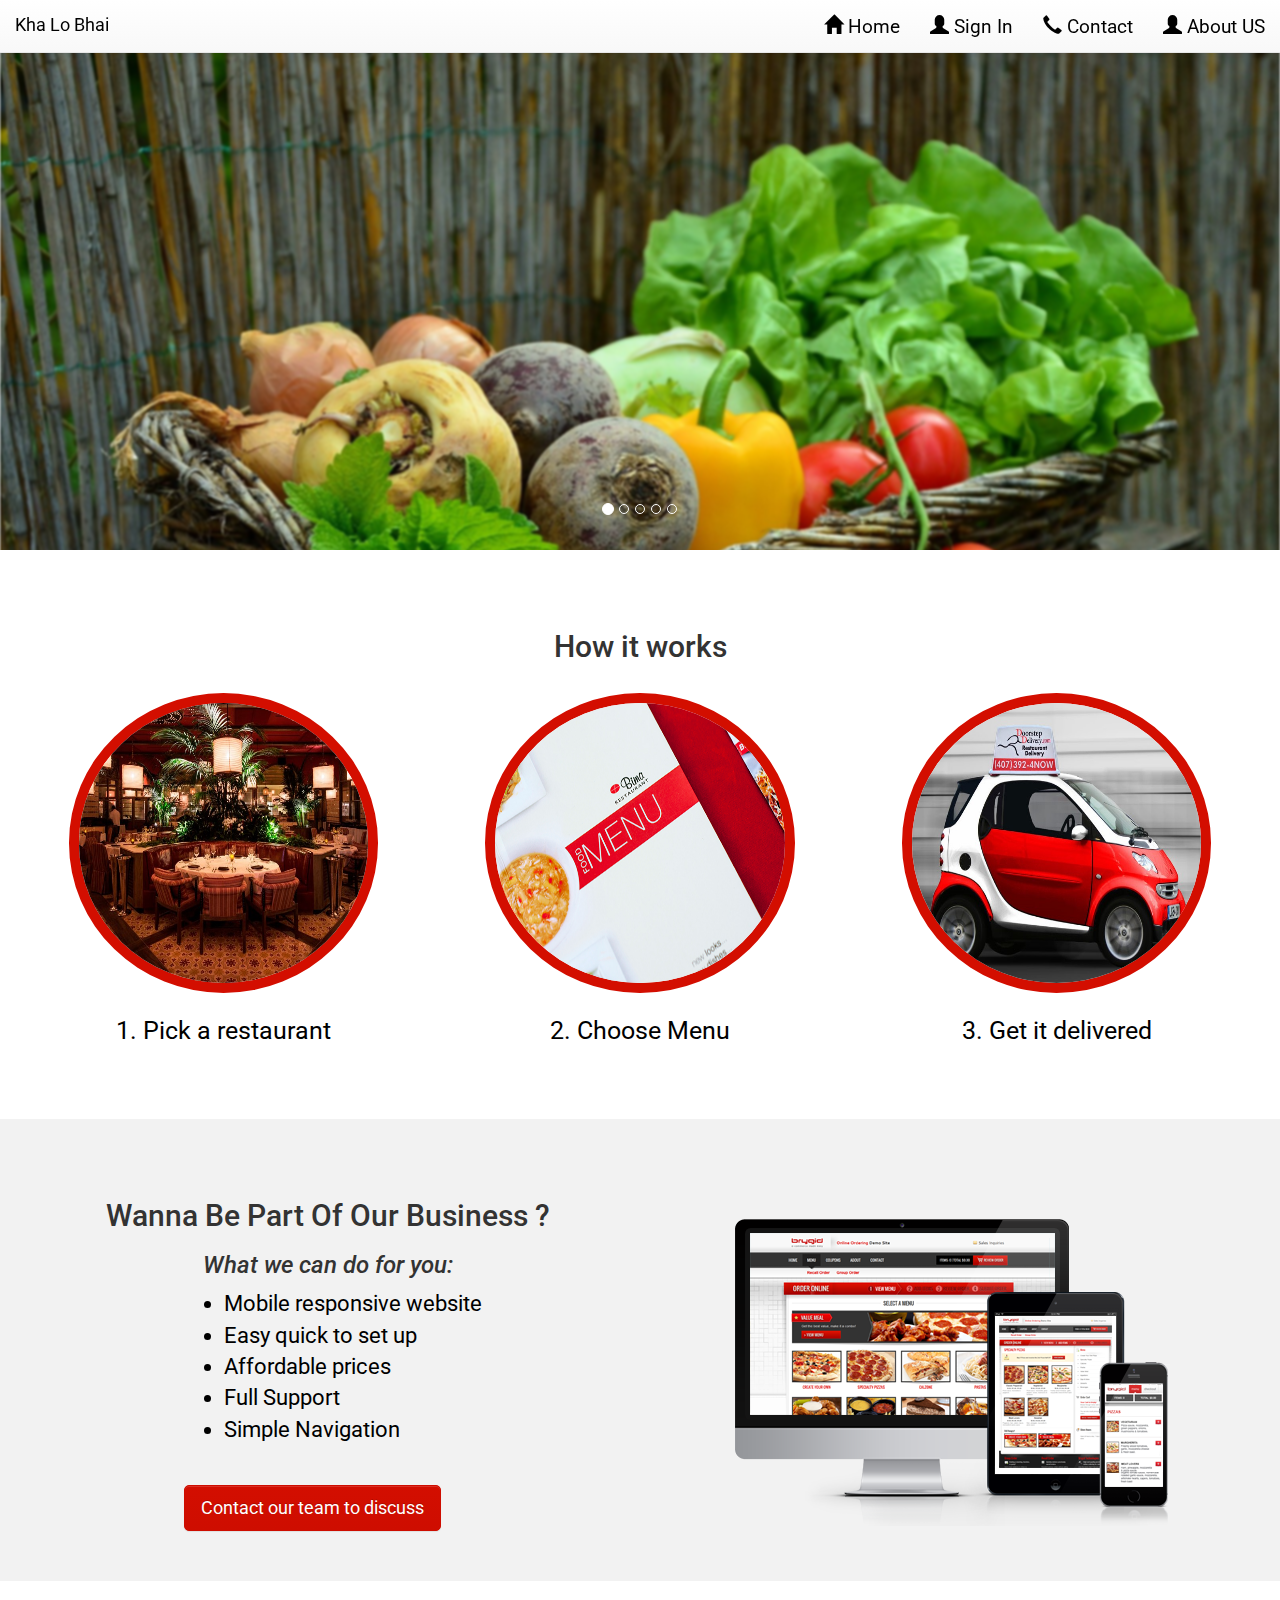
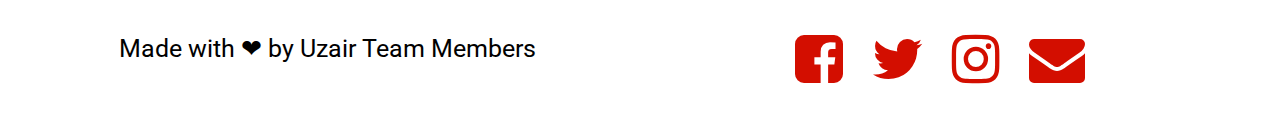
<file: index.html>
<!DOCTYPE html>
<!-- This represents the homepage -->
<html lang="en">

<head>
    <meta charset="utf-8">
    <meta http-equiv="X-UA-Compatible" content="IE=edge">
    <meta name="viewport" content="width=device-width, initial-scale=1">

    <title>Kha Lo Bhai</title>

    <!-- Reference to other files -->
    <link rel="stylesheet" href="css/homepage.css" />
    <link rel="stylesheet" href="css/global.css" />
    <link href="libs/font-awesome-4.6.3/css/font-awesome.min.css" rel="stylesheet" />

    <!-- FavIcon -->
    <link rel="shortcut icon" href="images/tomato.ico" type="image/x-icon">

    <!-- Required Libaries -->
    <link href="libs/bootstrap-3.3.7-dist/css/bootstrap.min.css" rel="stylesheet">
    <link href="libs/bootstrap-3.3.7-dist/css/bootstrap-theme.min.css" rel="stylesheet">

    <!-- Font API'S -->
    <link href="https://fonts.googleapis.com/css?family=Oleo+Script|Roboto" rel="stylesheet">


</head>

<!-- Navigation bar -->
<nav class="navbar navbar-default navbar-fixed-top">
    <div class="container-fluid">

        <a href="#" class="navbar-brand navbar-left navName" style="color: black">Kha Lo Bhai</a>

        <div class="navbar-header">
            <button type="button" class="navbar-toggle collapsed" style="color: black" data-toggle="collapse" data-target="#navbar" aria-expanded="false" aria-controls="navbar">
            <span class="sr-only">Toggle navigation</span>
            <span class="icon-bar"></span>
            <span class="icon-bar"></span>
            <span class="icon-bar"></span>

          </button>
        </div>

        <!-- Collect the nav links, forms, and other content for toggling -->
        <div id="navbar" class="navbar-collapse collapse">
            <ul class="nav navbar-nav navbar-right navName2">
                <li><a href="#"><span class="glyphicon glyphicon-home" aria-hidden="true"></span> Home</a></li>

                <li><a href="pages/sign-in.html"><span class="glyphicon glyphicon-user" aria-hidden="true"></span> Sign In</a></li>

                <li><a href="pages/contact.html"><span class="glyphicon glyphicon-earphone" aria-hidden="true"></span> Contact</a></li>
                <li><a href="pages/aboutus.html"><span class="glyphicon glyphicon-user" aria-hidden="true"></span> About US</a></li>
            </ul>

        </div>

    </div>
</nav>

<body>
    <div class="home-slider">
        <div id="myCarousel" class="carousel slide" data-interval="5000" data-ride="carousel">
            <!-- Carousel indicators -->
            <ol class="carousel-indicators">
                <li data-target="#myCarousel" data-slide-to="0" class="active"></li>
                <li data-target="#myCarousel" data-slide-to="1"></li>
                <li data-target="#myCarousel" data-slide-to="2"></li>
                <li data-target="#myCarousel" data-slide-to="3"></li>
                <li data-target="#myCarousel" data-slide-to="4"></li>
            </ol>

            <!-- Wrapper for carousel items -->
            <div class="carousel-inner ">
                <div class="main-content">

                    <strong><h1 id="delay1">Kha Lo Bhai</h1></strong>
                    <h2 id="delay2">Order From Local Restaurants You Love</h2>
                    <br>
                    <div id="delay3">
                        <a href="pages/select.html" class="btn btn-primary btn-lg">Select Resturant</a>
                        <a href="pages/account-type.html" class="btn btn-primary btn-lg">Sign Up</a>
                    </div>

                </div>

                <div class="item active img-responsive">
                    <img src="images/food2.jpg" alt="First Slide">
                </div>
                <div class="item img-responsive">
                    <img src="images/foodmain.jpg" alt="Second Slide">
                </div>
                <div class="item img-responsive">
                    <img src="images/image3.jpg" alt="Third Slide">
                </div>
                <div class="item img-responsive">
                    <img src="images/image4.jpg" alt="Fourth Slide">
                </div>
                <div class="item img-responsive">
                    <img src="images/image5.jpg" alt="Fifth Slide">
                </div>
            </div>
        </div>
    </div>

    <div class="tutorial container-fluid img-responsive">
        <h2>How it works</h2>
        <br>
        <div class="col-md-4">
            <img src="images/tutorial1.jpg" alt="Restaurant">
            <br><br>
            <p>1. Pick a restaurant</p>
        </div>
        <div class="col-md-4">
            <img src="images/tutorial2.jpg" alt="Menu">
            <br><br>
            <p>2. Choose Menu</p>
        </div>
        <div class="col-md-4">
            <img src="images/tutorial3.jpg" alt="Delivery Car">
            <br><br>
            <p>3. Get it delivered</p>
        </div>
    </div>

    <div class="business container-fluid">
        <div class="col-md-6">
            <h2>Wanna Be Part Of Our Business ?</h2>
            <h3>What we can do for you:</h3>
            <ul>
                <li>Mobile responsive website</li>
                <li>Easy quick to set up</li>
                <li>Affordable prices</li>
                <li>Full Support</li>
                <li>Simple Navigation</li>
            </ul>
            <br><br>
            <center>
                <a href="mailto:uzairanas928@gmail.com" class="btn btn-primary btn-lg">Contact our team to discuss</a>
        </div>
        <div class="col-md-6 img-responsive">
            <center><br><br><img src="images/business1.png" alt="Mac and iPhone"> </center>
        </div>
    </div>

    <div class="credits container-fluid">
        <div class="col-md-6">
            <center>
                <p>Made with ❤ by Uzair Team Members</p>
            </center>
        </div>
        <div class="col-md-6">
            <center>
                <a href="https://www.facebook.com/imuzairanas" target="blank"><i class="contact-icon fa fa-facebook-square fa-4x"></i>

            <a href="https://twitter.com/uzairanas3" target="blank"><i class="contact-icon fa fa-twitter fa-4x"></i>

            <a href="https://www.instagram.com/imuzairanas/" target="blank"><i class="contact-icon fa fa-instagram fa-4x"></i>

            <a href="mailto:uzairanas928@gmail.com" target="blank"><i class="contact-icon fa fa-envelope fa-4x"></i>
            </center>

        </div>
    </div>

    <!-- Javascript Libs -->
    <script type="text/javascript" src="js/homepage.js"></script>
    <script src="js/jquery-3.1.1.min.js"></script>
    <script src="libs/bootstrap-3.3.7-dist/js/bootstrap.min.js"></script>

    </body>
</html>
</file>
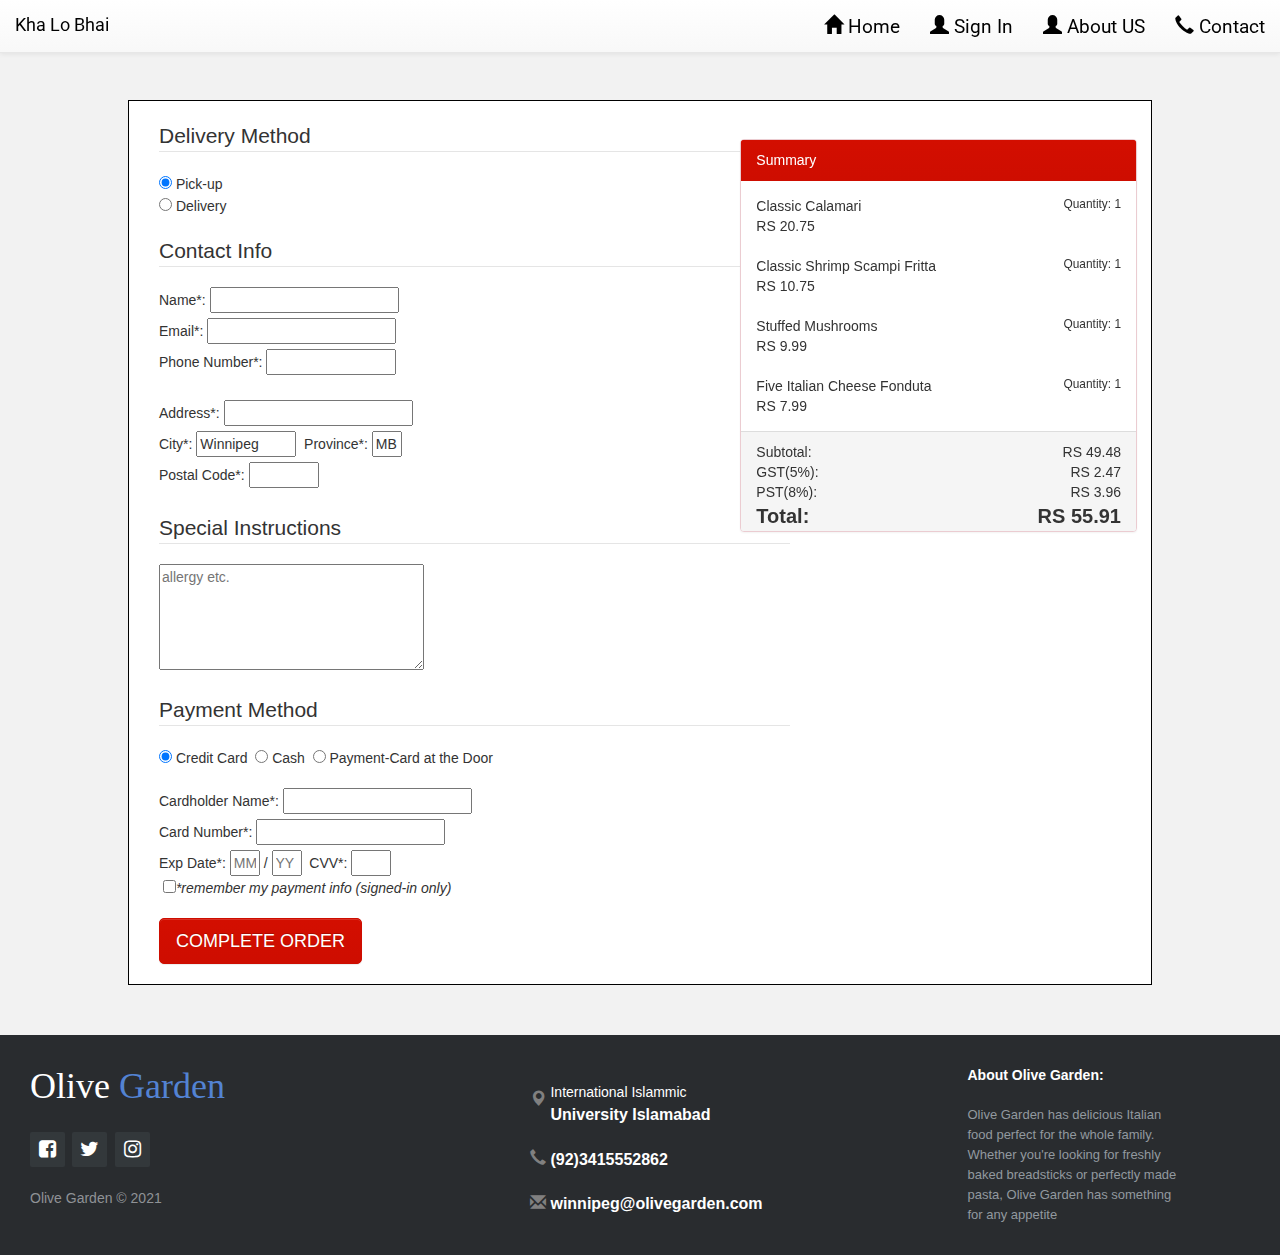
<file: pages/checkout.html>
<!-- Refer to polished idea #3 in google drive -->
<!DOCTYPE html>
<html lang="en">

<head>
  	<meta charset="utf-8">
  	<meta http-equiv="X-UA-Compatible" content="IE=edge">
  	<meta name="viewport" content="width=device-width, initial-scale=1">

	<title>Checkout</title>

	<link rel="stylesheet" href="../css/checkout.css">
  	<link rel="stylesheet" href="../css/global.css">

  	<!-- FavIcon -->
  	<link rel="shortcut icon" href="../images/tomato.ico" type="image/x-icon">

 	<!-- Required Libaries -->
  	<link href="../libs/bootstrap-3.3.7-dist/css/bootstrap.min.css" rel="stylesheet">
  	<link href="../libs/bootstrap-3.3.7-dist/css/bootstrap-theme.min.css" rel="stylesheet">
  	<link href="../libs/font-awesome-4.6.3/css/font-awesome.min.css" rel="stylesheet">

  	<!-- Font API'S -->
  	<link href="https://fonts.googleapis.com/css?family=Oleo+Script|Roboto" rel="stylesheet">
</head>

<!-- Navigation bar -->
<nav class="navbar navbar-default navbar-fixed-top">
  <div class="container-fluid">

    <a href ="../index.html" class = "navbar-brand navbar-left navName" style="color: black">Kha Lo Bhai</a>

    <div class="navbar-header">
      <button type="button" class="navbar-toggle collapsed" style="color: black" data-toggle="collapse" data-target="#navbar" aria-expanded="false" aria-controls="navbar">
        <span class="sr-only">Toggle navigation</span>
        <span class="icon-bar"></span>
        <span class="icon-bar"></span>
        <span class="icon-bar"></span>

      </button>
    </div>

    <!-- Collect the nav links, forms, and other content for toggling -->
    <div id= "navbar" class="navbar-collapse collapse">
      <ul class="nav navbar-nav navbar-right navName2">
        <li><a href="../index.html"><span class="glyphicon glyphicon-home" aria-hidden="true"></span> Home</a></li>

        <li><a href="sign-in.html"><span class="glyphicon glyphicon-user" aria-hidden="true"></span> Sign In</a></li>
        <li><a href="aboutus.html"><span class="glyphicon glyphicon-user" aria-hidden="true"></span> About US</a></li>
        <li><a href="contact.html"><span class="glyphicon glyphicon-earphone" aria-hidden="true"></span> Contact</a></li>
      </ul>
    </div>

  </div>
</nav>

<body style="background-color: #F2F2F2">

	<div class="signup-card container-fluid" style="background-color: white">
    <div class="col-md-8">
      <form name="deliveryMethod">
      <br>
        <fieldset>
          <legend>Delivery Method</legend>

          <input type="radio" name="method" value="pickup" checked> Pick-up</br>
          <input type="radio" name="method" value="delivery"> Delivery</br></br>
        </fieldset>
      </form>

      <form name="contactInfo">
        <fieldset>
          <legend>Contact Info</legend>

          Name*: <input style="margin-bottom: 5px;" type="text" name="name"> </br>
          Email*: <input style="margin-bottom: 5px;" type="email" name="email"> </br>
          Phone Number*: <input style="margin-bottom: 5px; width: 130px" type="text" name="phoneNum"> </br></br>
          Address*: <input style="margin-bottom: 5px;" type="text" name="address"> </br>
          City*: <input style="margin-bottom: 5px; width: 100px" type="text" name="city" value="Winnipeg">&nbsp;
          Province*: <input style="margin-bottom: 5px; width: 30px" type="text" name="prov" value="MB"> </br>
          Postal Code*: <input style="margin-bottom: 5px; width: 70px" type="text" name="pCode"> </br></br>
        </fieldset>
      </form>

      <form>
        <fieldset>
          <legend>Special Instructions</legend>
          <textarea name="addInfo" rows="5" cols="30" placeholder="allergy etc."></textarea>
        </fieldset>
      </form>

      <form>
        <br>
        <fieldset>
          <legend>Payment Method</legend>
          <input type="radio" name="payment" checked> Credit Card&nbsp;
          <input type="radio" name="payment"> Cash&nbsp;
          <input type="radio" name="payment"> Payment-Card at the Door</br></br>
          Cardholder Name*: <input style="margin-bottom: 5px; type="text" name="name"> </br>
          Card Number*: <input style="margin-bottom: 5px; type="text" name="cardNum"> </br>
          Exp Date*: <input type="text" placeholder="MM" style="width: 30px;"> / <input type="text" placeholder="YY" style="width: 30px;">&nbsp;
          CVV*: <input type="text" name="cvv" style="width: 40px;"> </br>
          &nbsp;<input type="checkbox" name="remCard"><i>*remember my payment info (signed-in only)</i>
        </fieldset>
      </form>

      <a href="thank-you.html" class="btn btn-primary btn-lg btn-1"><span title="Submit">COMPLETE ORDER</span></a>
      <br>
      <br>

    </div>

    <div class="right-checkout col-md-4">
      <br>
      <br>
      <div class="panel panel-danger">
        <div class="panel-heading">Summary</div>

        <div class="panel-body">
          <div id="check1">

            <div class="info">
              Classic Calamari
              <small class="quantity">
                Quantity:
                <span id="quantity1-2">
                  1
                </span>
              </small>
            </div>
            <div class="price">
              RS 20.75
            </div>

          </div>

          <div id="check2">
            <br>
            <div class="info">
              Classic Shrimp Scampi Fritta
              <small class="quantity">
                Quantity:
                <span id="quantity2-2">
                  1
                </span>
              </small>
            </div>
            <div class="price">
              RS 10.75
            </div>

          </div>

          <div id="check3">
            <br>
            <div class="info">
              Stuffed Mushrooms
              <small class="quantity">
                Quantity:
                <span id="quantity3-2">
                  1
                </span>
              </small>
            </div>
            <div class="price">
              RS 9.99
            </div>

          </div>


          <div id="check4">
            <br>
            <div class="info">
              Five Italian Cheese Fonduta
              <small class="quantity">
                Quantity:
                <span id="quantity4-2">
                  1
                </span>
              </small>
            </div>
            <div class="price">
              RS 7.99
            </div>

          </div>

        </div>
        <div class="panel-footer">
          <span>Subtotal:</span>
          <div class="pull-right">RS
            <span id="total">49.48</script></span>
          </div><br>
          <span>GST(5%):</span>
          <div class="pull-right">RS
            <span id="total">2.47</script></span>
          </div><br>
          <span>PST(8%):</span>
          <div class="pull-right">RS
            <span id="total">3.96</script></span>
          </div><br>

          <div style="font-weight: bold; font-size: 20px">
            <span>Total:</span>
            <div class="pull-right">RS
              <span id="total">55.91</script></span>
            </div>
          </div>

        </div>
      </div>

    </div>
    </div>
	</div>

</div>

<!-- Footer Content -->
<footer class="footer-distributed container-fluid">
  <div class="footer-left col-md-4">
    <h3>Olive
      <span>Garden</span>
     </h3>
     <div class="footer-icons">
       <a href="#" target="blank"><i class="fa fa-facebook-square"></i></a>
       <a href="#" target="blank"><i class="fa fa-twitter"></i></a>
       <a href="#" target="blank"><i class="fa fa-instagram"></i></a>
     </div>
     <br>
    <p class="footer-company-name">Olive Garden © 2021</p>
  </div>
    <div class="footer-center col-md-4">
    <div>
      <span class="glyphicon glyphicon-map-marker footer-icons"></span>
      <p>
        <span>International Islammic</span>
         University Islamabad
      </p>
    </div>
    <div>
      <span class="glyphicon glyphicon-earphone footer-icons"></span>
      <p> (92)3415552862 </p>
    </div>
    <div>
      <span class="glyphicon glyphicon-envelope footer-icons"></span>
      <p> winnipeg@olivegarden.com </p>
    </div>
  </div>
  <div class="footer-right col-md-4">
    <p class="footer-company-about">
      <span>About Olive Garden:</span>
      Olive Garden has delicious Italian food perfect for the whole family. Whether you're looking for freshly baked breadsticks or perfectly made pasta, Olive Garden has something for any appetite
    </p>
  </div>
</footer>

<!-- Javascript Libs -->
<script src="../js/jquery-3.1.1.min.js"></script>
<script src="../libs/bootstrap-3.3.7-dist/js/bootstrap.min.js"></script>
<script type="text/javascript" src="../js/menu.js"></script>
</body>
</html>
</file>
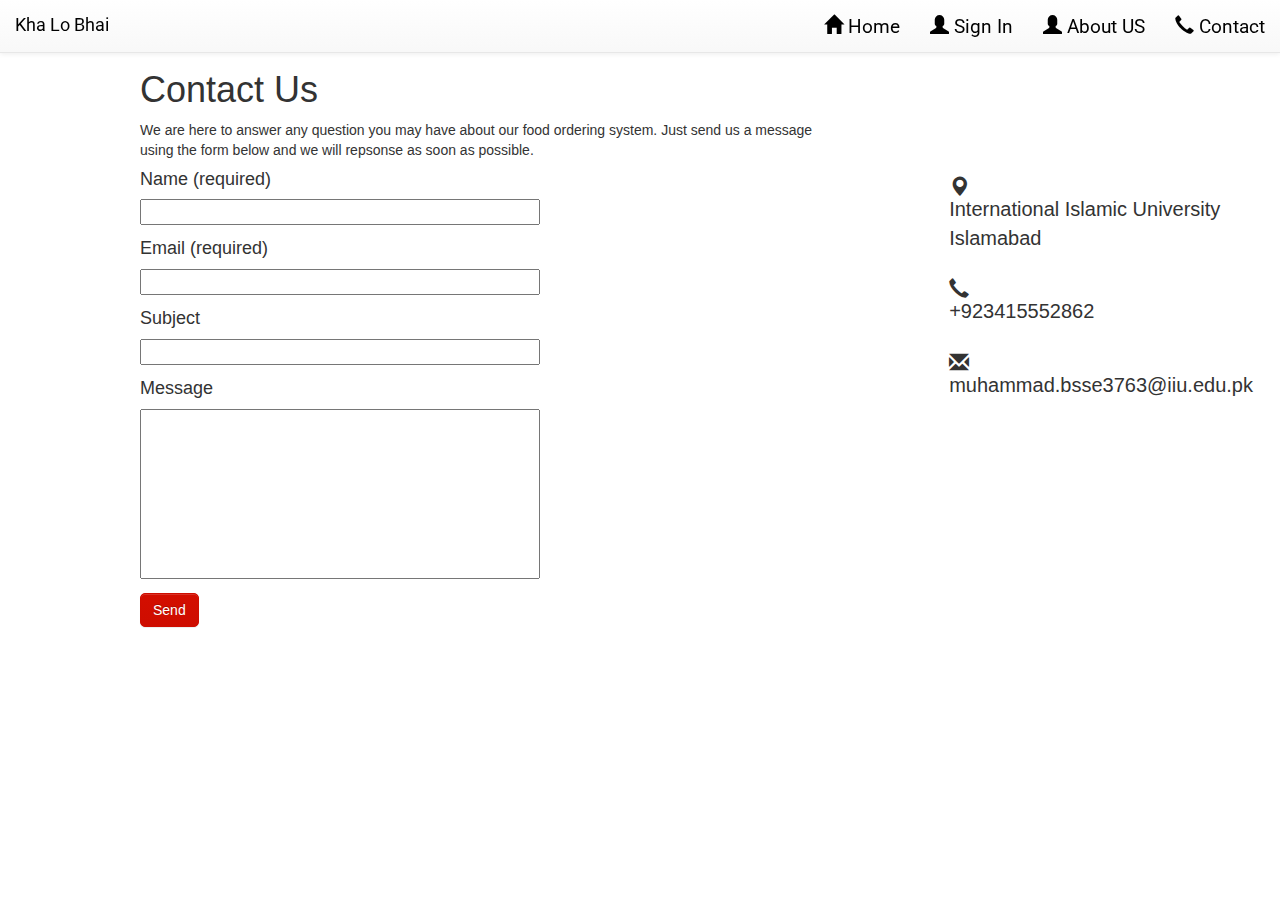
<file: pages/contact.html>
<!--
This is the page where the user can contact the online ordering
network on how they want to get involved with the company

The "Contact" button on navigation bar all needs to be linked to this page
-->

<html lang="en">
  <head>
    <meta charset="utf-8">
    <meta http-equiv="X-UA-Compatible" content="IE=edge">
    <meta name="viewport" content="width=device-width, initial-scale=1">

    <title>Contact</title>

    <!-- Reference to other files -->
    <link rel="stylesheet" href="../css/global.css">
    <link rel="stylesheet" href="../css/contact.css">

    <!-- FavIcon -->
    <link rel="shortcut icon" href="../images/tomato.ico" type="image/x-icon">

    <!-- Required Libaries -->
    <link href="../libs/bootstrap-3.3.7-dist/css/bootstrap.min.css" rel="stylesheet">
    <link href="../libs/bootstrap-3.3.7-dist/css/bootstrap-theme.min.css" rel="stylesheet">

    <!-- Font API'S -->
    <link href="https://fonts.googleapis.com/css?family=Oleo+Script|Roboto" rel="stylesheet">

  </head>

  <!-- Navigation bar -->
    <nav class="navbar navbar-default navbar-fixed-top">
      <div class="container-fluid">

        <a href ="../index.html" class = "navbar-brand navbar-left navName" style="color: black">Kha Lo Bhai</a>

        <div class="navbar-header">
          <button type="button" class="navbar-toggle collapsed" style="color: black" data-toggle="collapse" data-target="#navbar" aria-expanded="false" aria-controls="navbar">
            <span class="sr-only">Toggle navigation</span>
            <span class="icon-bar"></span>
            <span class="icon-bar"></span>
            <span class="icon-bar"></span>

          </button>
        </div>

        <!-- Collect the nav links, forms, and other content for toggling -->
        <div id= "navbar" class="navbar-collapse collapse">
          <ul class="nav navbar-nav navbar-right navName2">
            <li><a href="../index.html"><span class="glyphicon glyphicon-home" aria-hidden="true"></span> Home</a></li>

            <li><a href="sign-in.html"><span class="glyphicon glyphicon-user" aria-hidden="true"></span> Sign In</a></li>
            <li><a href="aboutus.html"><span class="glyphicon glyphicon-user" aria-hidden="true"></span> About US</a></li>

            <li><a href="contact.html"><span class="glyphicon glyphicon-earphone" aria-hidden="true"></span> Contact</a></li>
          </ul>

        </div>

      </div>
    </nav>

<body>

  <div class="container-fluid">
    <div class="left-form col-md-7">
      <h1>Contact Us</h1>
      <p>We are here to answer any question you may have about our food ordering system. Just send us a message using the form below and we will repsonse as soon as possible.</p>
      <div>
        <h4>Name (required)</h4>
        <form> <input type="text" class="long-form"> </form>
      </div>

      <div>
        <h4>Email (required)</h4>
        <form> <input type="text" class="long-form"> </form>
      </div>

      <div>
        <h4>Subject</h4>
        <form> <input type="text" class="long-form"> </form>
      </div>

      <div>
        <h4>Message</h4>
        <form> <input type="text" class="long-form message"> </form>
      </div>

      <a href="mailto:muhammad.bsse3763@iiu.edu.pk" class="btn btn-primary btn-md">Send</a>
    </div>

    <div class="right-info col-md-3">
      <div class="company-info"><span class="glyphicon glyphicon-map-marker"></span><p>International Islamic University Islamabad</p></div>

      <div class="company-info"><span class="glyphicon glyphicon-earphone"></span><p>+923415552862</p></div>

      <div class="company-info"><span class="glyphicon glyphicon-envelope"></span><p>muhammad.bsse3763@iiu.edu.pk</p></div>

    </div>
  </div>
  <!-- Javascript Libs -->
  <script src="../js/jquery-3.1.1.min.js"></script>
  <script src="../libs/bootstrap-3.3.7-dist/js/bootstrap.min.js"></script>


</body>

</html>
</file>
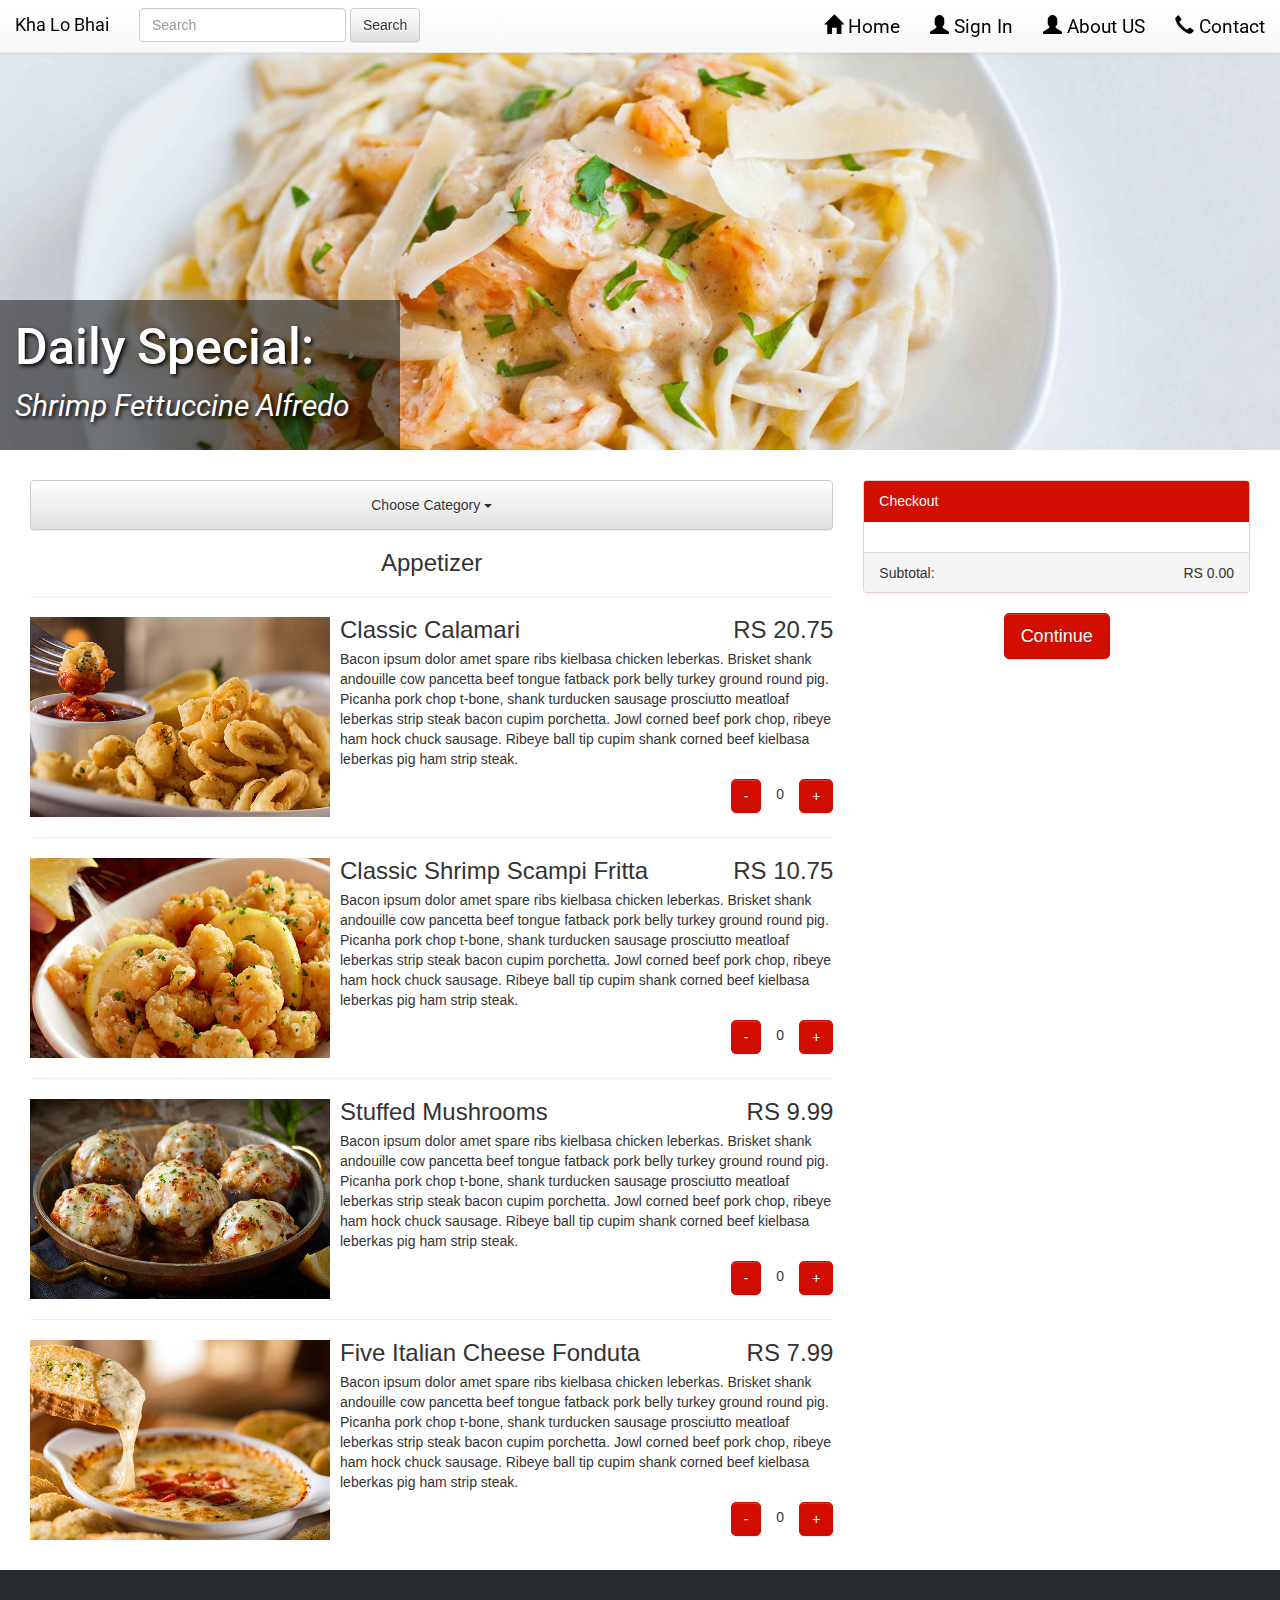
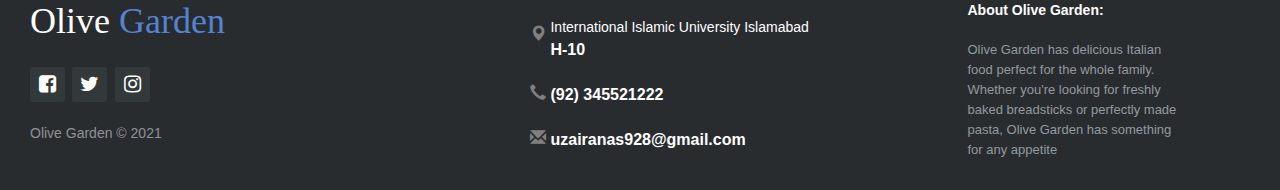
<file: pages/olive.html>
<!DOCTYPE html>
<!-- This represents the menu -->
<html lang="en">

<head>
  <meta charset="utf-8">
  <meta http-equiv="X-UA-Compatible" content="IE=edge">
  <meta name="viewport" content="width=device-width, initial-scale=1">

  <title>Kha Lo Bhai</title>

  <!-- Reference to other files -->
  <link rel="stylesheet" href="../css/olive.css">
  <link rel="stylesheet" href="../css/global.css">

  <!-- FavIcon -->
  <link rel="shortcut icon" href="../images/tomato.ico" type="image/x-icon">

  <!-- Required Libaries -->
  <link href="../libs/bootstrap-3.3.7-dist/css/bootstrap.min.css" rel="stylesheet">
  <link href="../libs/bootstrap-3.3.7-dist/css/bootstrap-theme.min.css" rel="stylesheet">
  <link href="../libs/font-awesome-4.6.3/css/font-awesome.min.css" rel="stylesheet">

  <!-- Font API'S -->
  <link href="https://fonts.googleapis.com/css?family=Oleo+Script|Roboto" rel="stylesheet">

</head>

<!-- Navigation bar -->
<nav class="navbar navbar-default navbar-fixed-top">
  <div class="container-fluid">

    <a href ="../index.html" class = "navbar-brand navbar-left navName" style="color: black">Kha Lo Bhai</a>

    <div class="navbar-header">
      <button type="button" class="navbar-toggle collapsed" style="color: black" data-toggle="collapse" data-target="#navbar" aria-expanded="false" aria-controls="navbar">
        <span class="sr-only">Toggle navigation</span>
        <span class="icon-bar"></span>
        <span class="icon-bar"></span>
        <span class="icon-bar"></span>

      </button>
    </div>

    <form class="navbar-form navbar-left">
      <div class="form-group">
        <input type="text" class="form-control" placeholder="Search">
      </div>
      <button type="submit" class="btn btn-default">Search</button>
    </form>

    <!-- Collect the nav links, forms, and other content for toggling -->
    <div id= "navbar" class="navbar-collapse collapse">
      <ul class="nav navbar-nav navbar-right navName2">
        <li><a href="../index.html"><span class="glyphicon glyphicon-home" aria-hidden="true"></span> Home</a></li>

        <li><a href="sign-in.html"><span class="glyphicon glyphicon-user" aria-hidden="true"></span> Sign In</a></li>
        <li><a href="aboutus.html"><span class="glyphicon glyphicon-user" aria-hidden="true"></span> About US</a></li>
        <li><a href="contact.html"><span class="glyphicon glyphicon-earphone" aria-hidden="true"></span> Contact</a></li>
      </ul>
    </div>

  </div>
</nav>

<body>
  <!-- Daily Special Header -->
  <div class="daily-specials">
    <img src="../images/olive-garden/daily-special.jpg">
    <div class="daily-text daily-font container-fluid">
      <h2>Daily Special:</h2>
      <i><p>Shrimp Fettuccine Alfredo</p></i>
    </div>
    <!-- <div class="daily-price daily-font container-fluid">
      <h2>RS 8.99</h2>
    </div> -->
  </div>

  <!-- Menu Content -->
  <div class="menu container-fluid">

    <div class="left-media-body col-md-8">

      <div class="dropdown" style="center">
        <button class="btn btn-default dropdown-toggle" type="button"
        id="drop-down-menu" data-toggle="dropdown">Choose Category <span class="caret"></span></button>

        <ul class="dropdown-menu active" aria-labelled-by="drop-down-menu">
          <li><a onClick="showHide('appetizer');" href="#">Appetizer</a></li>
          <li><a onClick="showHide('main-course');" href="#">Main Course</a></li>
          <li><a onClick="showHide('dessert');" href="#">Dessert</a></li>
          <li><a onClick="showHide('drinks');" href="#">Drinks</a></li>
        </ul>
      </div>

        <!-- Appetizer -->
        <div id="appetizer">
          <center><h3>Appetizer</h3></center>
          <hr>
          <div class="media dish1">
            <a class="media-left" onclick="return false">
              <img class="media-object" src="../images/olive-garden/dish1.jpg"
              alt="Generic placeholder image">
            </a>

            <div class="media-body">
              <h3 class="media-heading">Classic Calamari <div class="pull-right">RS 20.75</div></h3>
              <p>Bacon ipsum dolor amet spare ribs kielbasa chicken leberkas. Brisket shank andouille cow pancetta beef tongue fatback pork belly turkey ground round pig. Picanha pork chop t-bone, shank turducken sausage prosciutto meatloaf leberkas strip steak bacon cupim porchetta. Jowl corned beef pork chop, ribeye ham hock chuck sausage. Ribeye ball tip cupim shank corned beef kielbasa leberkas pig ham strip steak.</p>

              <div class="add-minus-button">
                <button type="button" class="btn btn-primary pull-right btn-sq-xs btn-danger"
                onclick="changeQuantity(+1,1)">+</button>
                <span id="quantity1-1" class="pull-right digit">0
                  <script> displayQuantity(1);</script>
                </span>
                <button type="button" class="btn btn-primary pull-right btn-sq-xs btn-danger"
                onclick="changeQuantity(-1,1)">-</button>
              </div>

            </div>
          </div>

          <hr>
          <div class="media dish2">
            <a class="media-left" onclick="return false">
              <img class="media-object" src="../images/olive-garden/dish2.jpg"
              alt="Generic placeholder image">
            </a>

            <div class="media-body">
              <h3 class="media-heading">Classic Shrimp Scampi Fritta <div class="pull-right">RS 10.75</div></h3>
              <p>Bacon ipsum dolor amet spare ribs kielbasa chicken leberkas. Brisket shank andouille cow pancetta beef tongue fatback pork belly turkey ground round pig. Picanha pork chop t-bone, shank turducken sausage prosciutto meatloaf leberkas strip steak bacon cupim porchetta. Jowl corned beef pork chop, ribeye ham hock chuck sausage. Ribeye ball tip cupim shank corned beef kielbasa leberkas pig ham strip steak.</p>

              <div class="add-minus-button">
                <button type="button" class="btn btn-primary pull-right btn-sq-xs btn-danger"
                onclick="changeQuantity(+1,2)">+</button>
                <span id="quantity2-1" class="pull-right digit">0
                  <script> displayQuantity(2);</script>
                </span>
                <button type="button" class="btn btn-primary pull-right btn-sq-xs btn-danger"
                onclick="changeQuantity(-1,2)">-</button>
              </div>

            </div>
          </div>

          <hr>
          <div class="media dish3">
            <a class="media-left" onclick="return false">
              <img class="media-object" src="../images/olive-garden/dish3.jpg"
              alt="Generic placeholder image">
            </a>

            <div class="media-body">
              <h3 class="media-heading">Stuffed Mushrooms <div class="pull-right">RS 9.99</div></h3>
              <p>Bacon ipsum dolor amet spare ribs kielbasa chicken leberkas. Brisket shank andouille cow pancetta beef tongue fatback pork belly turkey ground round pig. Picanha pork chop t-bone, shank turducken sausage prosciutto meatloaf leberkas strip steak bacon cupim porchetta. Jowl corned beef pork chop, ribeye ham hock chuck sausage. Ribeye ball tip cupim shank corned beef kielbasa leberkas pig ham strip steak.</p>

              <div class="add-minus-button">
                <button type="button" class="btn btn-primary pull-right btn-sq-xs btn-danger"
                onclick="changeQuantity(+1,3)">+</button>
                <span id="quantity3-1" class="pull-right digit">0
                  <script> displayQuantity(3);</script>
                </span>
                <button type="button" class="btn btn-primary pull-right btn-sq-xs btn-danger"
                onclick="changeQuantity(-1,3)">-</button>
              </div>

            </div>
          </div>

          <hr>
          <div class="media dish4">
            <a class="media-left" onclick="return false">
              <img class="media-object" src="../images/olive-garden/dish4.jpg"
              alt="Generic placeholder image">
            </a>

            <div class="media-body">
              <h3 class="media-heading">Five Italian Cheese Fonduta <div class="pull-right">RS 7.99</div></h3>
              <p>Bacon ipsum dolor amet spare ribs kielbasa chicken leberkas. Brisket shank andouille cow pancetta beef tongue fatback pork belly turkey ground round pig. Picanha pork chop t-bone, shank turducken sausage prosciutto meatloaf leberkas strip steak bacon cupim porchetta. Jowl corned beef pork chop, ribeye ham hock chuck sausage. Ribeye ball tip cupim shank corned beef kielbasa leberkas pig ham strip steak.</p>

              <div class="add-minus-button">
                <button type="button" class="btn btn-primary pull-right btn-sq-xs btn-danger"
                onclick="changeQuantity(+1,4)">+</button>
                <span id="quantity4-1" class="pull-right digit">0
                  <script> displayQuantity(4);</script>
                </span>
                <button type="button" class="btn btn-primary pull-right btn-sq-xs btn-danger"
                onclick="changeQuantity(-1,4)">-</button>
              </div>

            </div>
          </div>


        </div> <!-- End appetizer -->

        <!-- Main Course -->
        <div id="main-course">
          <center><h3>Main Course</h3></center>
          <hr>
          <div class="media main1">
            <a class="media-left" onclick="return false">
              <img class="media-object" src="../images/olive-garden/main1.jpg"
              alt="Generic placeholder image">
            </a>

            <div class="media-body">
              <h3 class="media-heading">Lasagna Classico <div class="pull-right">RS 11.99</div></h3>
              <p>Prepared fresh daily with layers of pasta, parmesan, mozzarella, pecorino romano and our homemade meat sauce.**<br><br>**Our meat sauce is made with pan-seared beef and Italian sausage.</p>

              <div class="add-minus-button">
                <button type="button" class="btn btn-primary pull-right btn-sq-xs btn-danger"
                onclick="changeQuantity(+1)">+</button>
                <span id="quantity" class="pull-right digit">0
                  <script> displayQuantity();</script>
                </span>
                <button type="button" class="btn btn-primary pull-right btn-sq-xs btn-danger"
                onclick="changeQuantity(-1)">-</button>
              </div>

            </div>
          </div>

          <hr>
          <div class="media main2">
            <a class="media-left" onclick="return false">
              <img class="media-object" src="../images/olive-garden/main2.jpg"
              alt="Generic placeholder image">
            </a>

            <div class="media-body">
              <h3 class="media-heading">Cheese Ravioli<div class="pull-right">RS 3.99</div></h3>
              <p>Filled with a blend of indulgent Italian cheeses, topped with your choice of homemade marinara or meat sauce and melted mozzarella.**<br><br>**Our meat sauce is made with pan-seared beef and Italian sausage.</p>

              <div class="add-minus-button">
                <button type="button" class="btn btn-primary pull-right btn-sq-xs btn-danger"
                onclick="changeQuantity(+1)">+</button>
                <span id="quantity" class="pull-right digit">0
                  <script> displayQuantity();</script>
                </span>
                <button type="button" class="btn btn-primary pull-right btn-sq-xs btn-danger"
                onclick="changeQuantity(-1)">-</button>
              </div>

            </div>
          </div>

          <hr>
          <div class="media main3">
            <a class="media-left" onclick="return false">
              <img class="media-object" src="../images/olive-garden/main3.jpg"
              alt="Generic placeholder image">
            </a>

            <div class="media-body">
              <h3 class="media-heading">Tilapia Piccata<div class="pull-right">RS 2.99</div></h3>
              <p>Delicate white fish baked in a lemon garlic butter sauce topped with sundried tomatoes and capers. Served with parmesan-crusted zucchini.</p>

              <div class="add-minus-button">
                <button type="button" class="btn btn-primary pull-right btn-sq-xs btn-danger"
                onclick="changeQuantity(+1)">+</button>
                <span id="quantity" class="pull-right digit">0
                  <script> displayQuantity();</script>
                </span>
                <button type="button" class="btn btn-primary pull-right btn-sq-xs btn-danger"
                onclick="changeQuantity(-1)">-</button>
              </div>

            </div>
          </div>

          <hr>
          <div class="media main4">
            <a class="media-left" onclick="return false">
              <img class="media-object" src="../images/olive-garden/main4.jpg"
              alt="Generic placeholder image">
            </a>

            <div class="media-body">
              <h3 class="media-heading">Braised Beef & Tortelloni<div class="pull-right">RS 6.75</div></h3>
              <p>Tender slices of slow-braised beef, portobello mushrooms and asiago-filled tortelloni tossed in basil-marsala sauce.<br><br>The fruit-forward notes of the Columbia Crest Grand Estates Cabernet strike a delicate balance with the richness of the beef and cheeses.</p>

              <div class="add-minus-button">
                <button type="button" class="btn btn-primary pull-right btn-sq-xs btn-danger"
                onclick="changeQuantity(+1)">+</button>
                <span id="quantity" class="pull-right digit">0
                  <script> displayQuantity();</script>
                </span>
                <button type="button" class="btn btn-primary pull-right btn-sq-xs btn-danger"
                onclick="changeQuantity(-1)">-</button>
              </div>

            </div>
          </div>


        </div>

        <!-- Dessert-->
        <div id="dessert">
          <center><h3>Dessert</h3></center>
          <hr>
          <div class="media dess1">
            <a class="media-left" onclick="return false">
              <img class="media-object" src="../images/olive-garden/dess1.jpg"
              alt="Generic placeholder image">
            </a>

            <div class="media-body">
              <h3 class="media-heading">Black Tie Mousse Cake<div class="pull-right">RS 4.99</div></h3>
              <p>Rich layers of chocolate cake, dark chocolate cheesecake and creamy custard mousse.</p>

              <div class="add-minus-button">
                <button type="button" class="btn btn-primary pull-right btn-sq-xs btn-danger"
                onclick="changeQuantity(+1)">+</button>
                <span id="quantity" class="pull-right digit">0
                  <script> displayQuantity();</script>
                </span>
                <button type="button" class="btn btn-primary pull-right btn-sq-xs btn-danger"
                onclick="changeQuantity(-1)">-</button>
              </div>

            </div>
          </div>

          <hr>
          <div class="media dess2">
            <a class="media-left" onclick="return false">
              <img class="media-object" src="../images/olive-garden/dess2.jpg"
              alt="Generic placeholder image">
            </a>

            <div class="media-body">
              <h3 class="media-heading">Warm Apple Crostata<div class="pull-right">RS 4.99</div></h3>
              <p>Northern Spy apples are baked inside a crispy pastry crust within hours of harvest! Served warm and topped with vanilla ice cream and a caramel drizzle.</p>

              <div class="add-minus-button">
                <button type="button" class="btn btn-primary pull-right btn-sq-xs btn-danger"
                onclick="changeQuantity(+1)">+</button>
                <span id="quantity" class="pull-right digit">0
                  <script> displayQuantity();</script>
                </span>
                <button type="button" class="btn btn-primary pull-right btn-sq-xs btn-danger"
                onclick="changeQuantity(-1)">-</button>
              </div>

            </div>
          </div>

          <hr>
          <div class="media dess3">
            <a class="media-left" onclick="return false">
              <img class="media-object" src="../images/olive-garden/dess3.jpg"
              alt="Generic placeholder image">
            </a>

            <div class="media-body">
              <h3 class="media-heading">Sicilian Cheesecake with Amarena Cherries<div class="pull-right">RS 3.99</div></h3>
              <p>Sweet, yet tart, wild amarena cherries from Northern Italy are the perfect seasonal topping for out ricotta cheesecake with a shortbread cookie crust.</p>

              <div class="add-minus-button">
                <button type="button" class="btn btn-primary pull-right btn-sq-xs btn-danger"
                onclick="changeQuantity(+1)">+</button>
                <span id="quantity" class="pull-right digit">0
                  <script> displayQuantity();</script>
                </span>
                <button type="button" class="btn btn-primary pull-right btn-sq-xs btn-danger"
                onclick="changeQuantity(-1)">-</button>
              </div>

            </div>
          </div>

          <hr>
          <div class="media dess4">
            <a class="media-left" onclick="return false">
              <img class="media-object" src="../images/olive-garden/dess4.jpg"
              alt="Generic placeholder image">
            </a>

            <div class="media-body">
              <h3 class="media-heading">Tiramisu<div class="pull-right">RS 1.99</div></h3>
              <p>The classic Italian dessert. A layer of creamy custard set atop espresso-soaked ladyfingers.</p>

              <div class="add-minus-button">
                <button type="button" class="btn btn-primary pull-right btn-sq-xs btn-danger"
                onclick="changeQuantity(+1)">+</button>
                <span id="quantity" class="pull-right digit">0
                  <script> displayQuantity();</script>
                </span>
                <button type="button" class="btn btn-primary pull-right btn-sq-xs btn-danger"
                onclick="changeQuantity(-1)">-</button>
              </div>

            </div>
          </div>

        </div>

        <!-- Drinks -->
        <div id="drinks">
          <center><h3>Drinks</h3></center>
          <hr>
          <div class="media drink1">
            <a class="media-left" onclick="return false">
              <img class="media-object" src="../images/olive-garden/drink1.jpg"
              alt="Generic placeholder image">
            </a>

            <div class="media-body">
              <h3 class="media-heading">Strawberry Smoothie<div class="pull-right">RS 3.15</div></h3>
              <p>A blend of strawberry purèe and creamy frozen yogurt.</p>

              <div class="add-minus-button">
                <button type="button" class="btn btn-primary pull-right btn-sq-xs btn-danger"
                onclick="changeQuantity(+1)">+</button>
                <span id="quantity" class="pull-right digit">0
                  <script> displayQuantity();</script>
                </span>
                <button type="button" class="btn btn-primary pull-right btn-sq-xs btn-danger"
                onclick="changeQuantity(-1)">-</button>
              </div>

            </div>
          </div>

          <hr>
          <div class="media drink2">
            <a class="media-left" onclick="return false">
              <img class="media-object" src="../images/olive-garden/drink2.jpg"
              alt="Generic placeholder image">
            </a>

            <div class="media-body">
              <h3 class="media-heading">Frozen Cappuccino<div class="pull-right">RS 5.99</div></h3>
              <p>Chilled espresso blended with ice cream. Choose vanilla, caramel or traditional.</p>

              <div class="add-minus-button">
                <button type="button" class="btn btn-primary pull-right btn-sq-xs btn-danger"
                onclick="changeQuantity(+1)">+</button>
                <span id="quantity" class="pull-right digit">0
                  <script> displayQuantity();</script>
                </span>
                <button type="button" class="btn btn-primary pull-right btn-sq-xs btn-danger"
                onclick="changeQuantity(-1)">-</button>
              </div>

            </div>
          </div>

          <hr>
          <div class="media drink3">
            <a class="media-left" onclick="return false">
              <img class="media-object" src="../images/olive-garden/drink3.jpg"
              alt="Generic placeholder image">
            </a>

            <div class="media-body">
              <h3 class="media-heading">Mixed Berry Sparkling Water<div class="pull-right">RS 2.00</div></h3>
              <p>Sparkling water with a light berry flavor, summer berries and fresh mint.</p>

              <div class="add-minus-button">
                <button type="button" class="btn btn-primary pull-right btn-sq-xs btn-danger"
                onclick="changeQuantity(+1)">+</button>
                <span id="quantity" class="pull-right digit">0
                  <script> displayQuantity();</script>
                </span>
                <button type="button" class="btn btn-primary pull-right btn-sq-xs btn-danger"
                onclick="changeQuantity(-1)">-</button>
              </div>

            </div>
          </div>

          <hr>
          <div class="media drink4">
            <a class="media-left" onclick="return false">
              <img class="media-object" src="../images/olive-garden/drink4.jpg"
              alt="Generic placeholder image">
            </a>

            <div class="media-body">
              <h3 class="media-heading">Iced Tea<div class="pull-right">RS 1.99</div></h3>
              <p>Bacon ipsum dolor amet spare ribs kielbasa chicken leberkas. Brisket shank andouille cow pancetta beef tongue fatback pork belly turkey ground round pig. Picanha pork chop t-bone, shank turducken sausage prosciutto meatloaf leberkas strip steak bacon cupim porchetta. Jowl corned beef pork chop, ribeye ham hock chuck sausage. Ribeye ball tip cupim shank corned beef kielbasa leberkas pig ham strip steak.</p>

              <div class="add-minus-button">
                <button type="button" class="btn btn-primary pull-right btn-sq-xs btn-danger"
                onclick="changeQuantity(+1)">+</button>
                <span id="quantity" class="pull-right digit">0
                  <script> displayQuantity();</script>
                </span>
                <button type="button" class="btn btn-primary pull-right btn-sq-xs btn-danger"
                onclick="changeQuantity(-1)">-</button>
              </div>

            </div>
          </div>
        </div>

    </div>

    <div class="right-checkout col-md-4">
      <div class="panel panel-danger">
        <div class="panel-heading">Checkout</div>

        <div class="panel-body">
          <div id="check1">

            <div class="info">
              Classic Calamari
              <small class="quantity">
                Quantity:
                <span id="quantity1-2">
                  <script> displayQuantity(1);</script>
                </span>
              </small>
            </div>
            <div class="price">
              RS  20.75
            </div>

          </div>

          <div id="check2">
            <br>
            <div class="info">
              Classic Shrimp Scampi Fritta
              <small class="quantity">
                Quantity:
                <span id="quantity2-2">
                  <script> displayQuantity(2);</script>
                </span>
              </small>
            </div>
            <div class="price">
              RS  10.75
            </div>

          </div>

          <div id="check3">
            <br>
            <div class="info">
              Stuffed Mushrooms
              <small class="quantity">
                Quantity:
                <span id="quantity3-2">
                  <script> displayQuantity(3);</script>
                </span>
              </small>
            </div>
            <div class="price">
              RS  9.99
            </div>

          </div>


          <div id="check4">
            <br>
            <div class="info">
              Five Italian Cheese Fonduta
              <small class="quantity">
                Quantity:
                <span id="quantity4-2">
                  <script> displayQuantity(4);</script>
                </span>
              </small>
            </div>
            <div class="price">
              RS  7.99
            </div>

          </div>

        </div>
        <div class="panel-footer">
          <span>Subtotal:</span>
          <div class="pull-right">RS 
            <span id="total">0.00<script>displayTotal()</script></span>
          </div>
        </div>
      </div>

      <center><a href="checkout.html" class="btn btn-primary btn-lg">Continue</a></center>
    </div>

  </div>

  <!-- Footer Content -->
  <footer class="footer-distributed container-fluid">
    <div class="footer-left col-md-4">
      <h3>Olive
        <span>Garden</span>
       </h3>
       <div class="footer-icons">
         <a href="#" target="blank"><i class="fa fa-facebook-square"></i></a>
         <a href="#" target="blank"><i class="fa fa-twitter"></i></a>
         <a href="#" target="blank"><i class="fa fa-instagram"></i></a>
       </div>
       <br>
      <p class="footer-company-name">Olive Garden © 2021</p>
    </div>
    <div class="footer-center col-md-4">
      <div>
        <span class="glyphicon glyphicon-map-marker footer-icons"></span>
        <p>
          <span>International Islamic University Islamabad</span>
           H-10
        </p>
      </div>
      <div>
        <span class="glyphicon glyphicon-earphone footer-icons"></span>
        <p> (92) 345521222 </p>
      </div>
      <div>
        <span class="glyphicon glyphicon-envelope footer-icons"></span>
        <p> uzairanas928@gmail.com </p>
      </div>
    </div>

    <div class="footer-right col-md-4">
      <p class="footer-company-about">
        <span>About Olive Garden:</span>
        Olive Garden has delicious Italian food perfect for the whole family. Whether you're looking for freshly baked breadsticks or perfectly made pasta, Olive Garden has something for any appetite
      </p>
    </div>
  </footer>

<!-- Javascript Libs -->
<script src="../js/jquery-3.1.1.min.js"></script>
<script src="../libs/bootstrap-3.3.7-dist/js/bootstrap.min.js"></script>
<script type="text/javascript" src="../js/switch.js"></script>
<script type="text/javascript" src="../js/menu.js"></script>

</body>

</html>
</file>
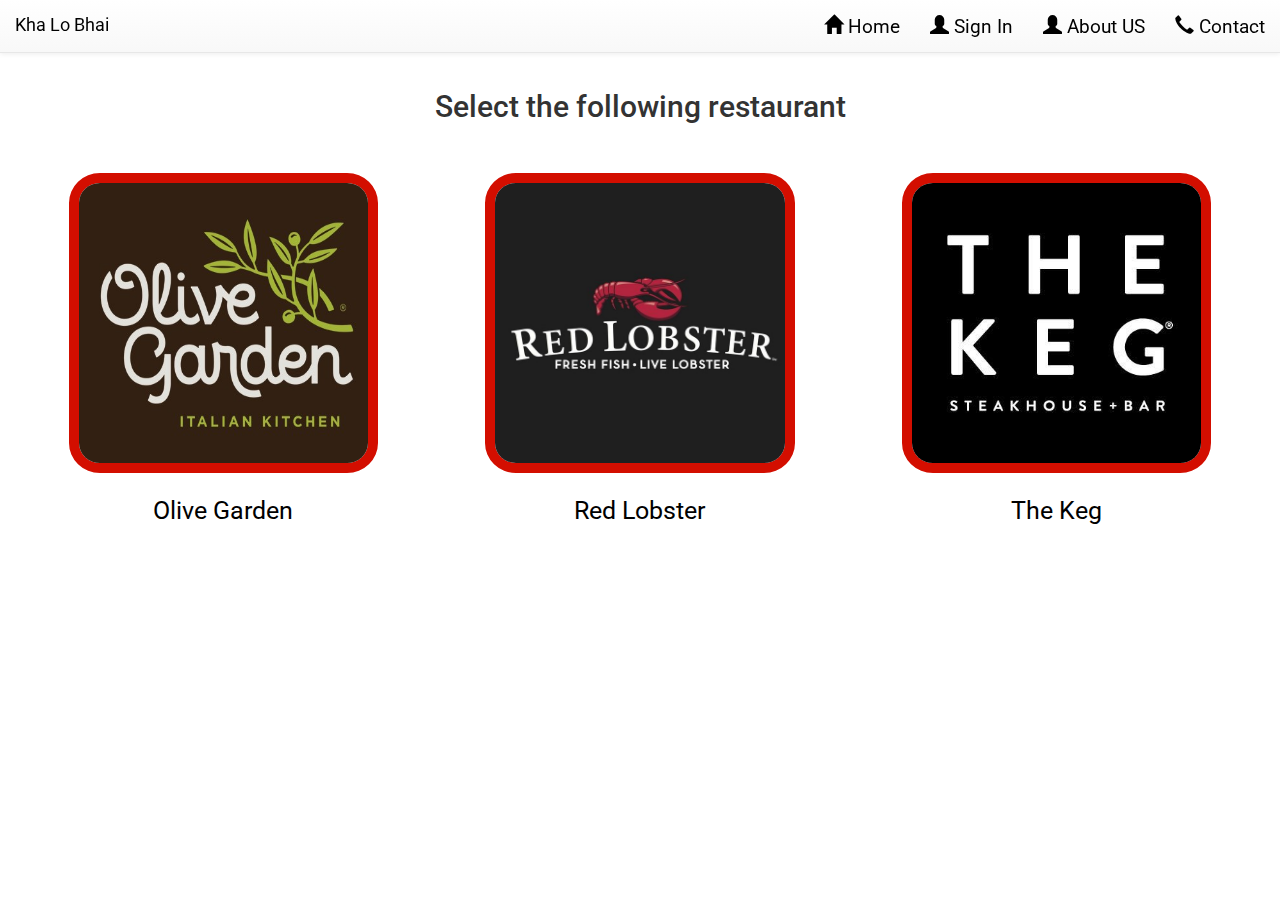
<file: pages/select.html>
<!DOCTYPE html>
<!-- This represents lets the user choose their restaurant -->
<html lang="en">
  <head>
    <meta charset="utf-8">
    <meta http-equiv="X-UA-Compatible" content="IE=edge">
    <meta name="viewport" content="width=device-width, initial-scale=1">

    <title>Select Restaurant</title>

    <!-- Reference to other files -->
    <link rel="stylesheet" href="../css/global.css">
    <link rel="stylesheet" href="../css/select.css">

    <!-- FavIcon -->
    <link rel="shortcut icon" href="../images/tomato.ico" type="image/x-icon">

    <!-- Required Libaries -->
    <link href="../libs/bootstrap-3.3.7-dist/css/bootstrap.min.css" rel="stylesheet">
    <link href="../libs/bootstrap-3.3.7-dist/css/bootstrap-theme.min.css" rel="stylesheet">

    <!-- Font API'S -->
    <link href="https://fonts.googleapis.com/css?family=Oleo+Script|Roboto" rel="stylesheet">

  </head>

  <!-- Navigation bar -->
    <nav class="navbar navbar-default navbar-fixed-top">
      <div class="container-fluid">

        <a href ="../index.html" class = "navbar-brand navbar-left navName" style="color: black">Kha Lo Bhai</a>

        <div class="navbar-header">
          <button type="button" class="navbar-toggle collapsed" style="color: black" data-toggle="collapse" data-target="#navbar" aria-expanded="false" aria-controls="navbar">
            <span class="sr-only">Toggle navigation</span>
            <span class="icon-bar"></span>
            <span class="icon-bar"></span>
            <span class="icon-bar"></span>

          </button>
        </div>

        <!-- Collect the nav links, forms, and other content for toggling -->
        <div id= "navbar" class="navbar-collapse collapse">
          <ul class="nav navbar-nav navbar-right navName2">
            <li><a href="../index.html"><span class="glyphicon glyphicon-home" aria-hidden="true"></span> Home</a></li>

            <li><a href="sign-in.html"><span class="glyphicon glyphicon-user" aria-hidden="true"></span> Sign In</a></li>
            <li><a href="aboutus.html"><span class="glyphicon glyphicon-user" aria-hidden="true"></span> About US</a></li>
            <li><a href="contact.html"><span class="glyphicon glyphicon-earphone" aria-hidden="true"></span> Contact</a></li>
          </ul>

        </div>

      </div>
    </nav>

  <body>

    <div class="choose container-fluid img-responsive">
          <center><h2>Select the following restaurant</h2></center>
          <br><br>
          <div class="col-md-4">
              <a href="../pages/olive.html"><img src="../images/restaurant1.jpg" alt="Olive Garden"></a>
              <br><br>
              <p>Olive Garden</p>
          </div>
          <div class="col-md-4">
              <img src="../images/restaurant2.jpg" alt="Red Lobster">
              <br><br>
              <p>Red Lobster</p>
          </div>
          <div class="col-md-4">
              <img src="../images/restaurant3.jpg" alt="The Keg">
              <br><br>
              <p>The Keg</p>
          </div>
      </div>

  <!-- Javascript Libs -->
  <script src="../js/jquery-3.1.1.min.js"></script>
  <script src="../libs/bootstrap-3.3.7-dist/js/bootstrap.min.js"></script>

  </body>

</html>
</file>
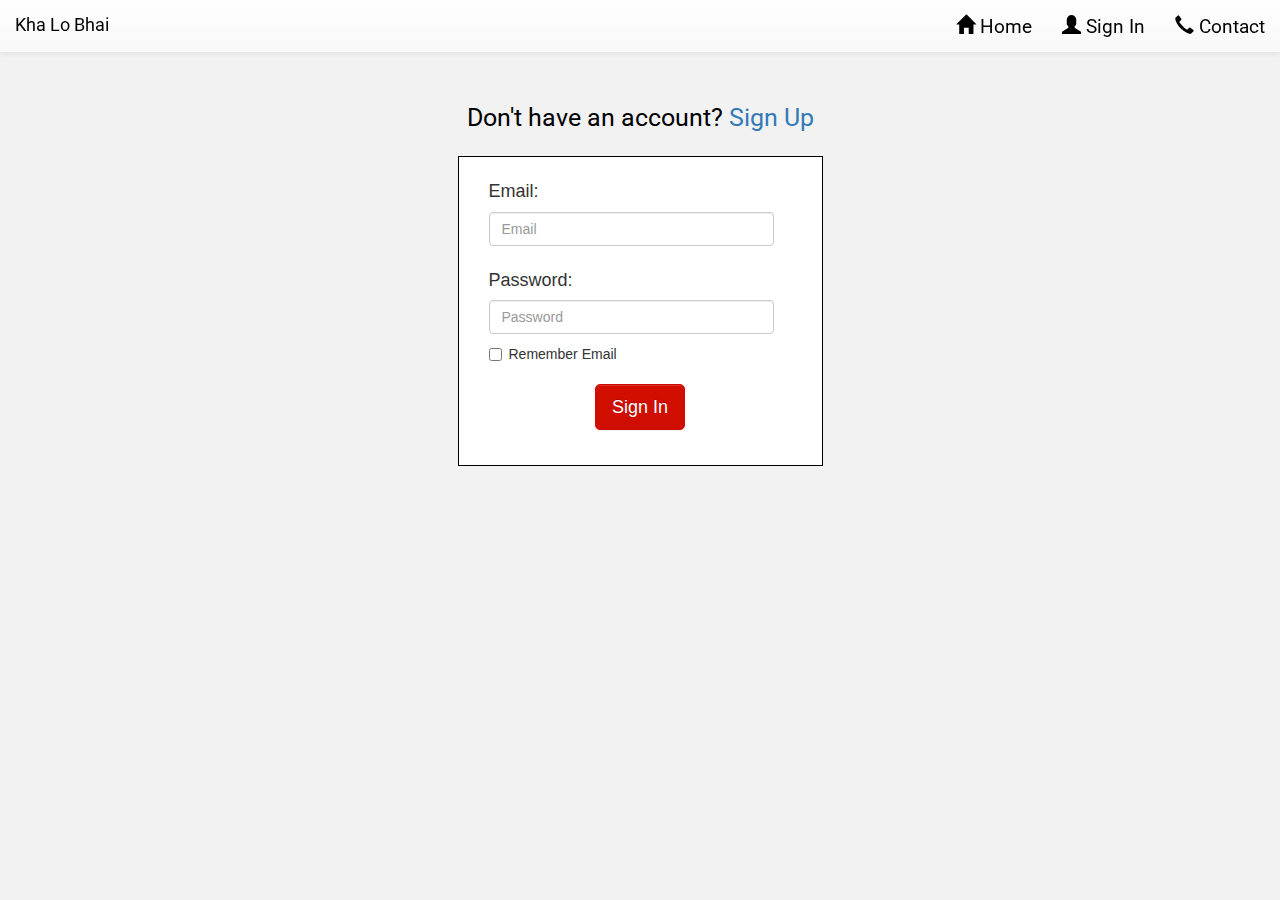
<file: pages/sign-in.html>
<!DOCTYPE html>
<!-- This represents lets the user sign in -->
<html lang="en">
  <head>
    <meta charset="utf-8">
    <meta http-equiv="X-UA-Compatible" content="IE=edge">
    <meta name="viewport" content="width=device-width, initial-scale=1">

    <title>Sign In</title>

    <!-- Reference to other files -->
    <link rel="stylesheet" href="../css/global.css">
    <link rel="stylesheet" href="../css/sign-in.css">

    <!-- FavIcon -->
    <link rel="shortcut icon" href="../images/tomato.ico" type="image/x-icon">

    <!-- Required Libaries -->
    <link href="../libs/bootstrap-3.3.7-dist/css/bootstrap.min.css" rel="stylesheet">
    <link href="../libs/bootstrap-3.3.7-dist/css/bootstrap-theme.min.css" rel="stylesheet">
    <link href="../libs/font-awesome-4.6.3/css/font-awesome.min.css" rel="stylesheet">

    <!-- Font API'S -->
    <link href="https://fonts.googleapis.com/css?family=Oleo+Script|Roboto" rel="stylesheet">

  </head>

  <!-- Navigation bar -->
    <nav class="navbar navbar-default navbar-fixed-top">
      <div class="container-fluid">

        <a href ="../index.html" class = "navbar-brand navbar-left navName" style="color: black">Kha Lo Bhai</a>

        <div class="navbar-header">
          <button type="button" class="navbar-toggle collapsed" style="color: black" data-toggle="collapse" data-target="#navbar" aria-expanded="false" aria-controls="navbar">
            <span class="sr-only">Toggle navigation</span>
            <span class="icon-bar"></span>
            <span class="icon-bar"></span>
            <span class="icon-bar"></span>

          </button>
        </div>

        <!-- Collect the nav links, forms, and other content for toggling -->
        <div id= "navbar" class="navbar-collapse collapse">
          <ul class="nav navbar-nav navbar-right navName2">
            <li><a href="../index.html"><span class="glyphicon glyphicon-home" aria-hidden="true"></span> Home</a></li>

            <li><a href="#projects"><span class="glyphicon glyphicon-user" aria-hidden="true"></span> Sign In</a></li>

            <li><a href="#contact"><span class="glyphicon glyphicon-earphone" aria-hidden="true"></span> Contact</a></li>
          </ul>

        </div>

      </div>
    </nav>

  <body style="background-color: #F2F2F2">

    <div class="banner">
      Don't have an account?
      <a href="account-type.html">Sign Up</a>
    </div>


    <div class="signin-card container-fluid" style="background-color: white">
      <div class="info-section">
        <h4>Email:</h4>
        <form  class="long-form" role="Email">
          <input type="text" class="form-control" placeholder="Email">
        </form>
      </div>

      <div class="info-section">
        <h4>Password:</h4>
        <form  class="long-form" role="Password">
          <input type="password" class="form-control" placeholder="Password">
        </form>
      </div>

      <form class="checkbox" action="">
        <input type="checkbox">Remember Email
      </form>


      <center>
      <a href="account.html" class="btn btn-primary btn-lg" style="margin-top: 10px">Sign In</a>
    </center>

    </div>
  <!-- Javascript Libs -->
  <script src="../js/jquery-3.1.1.min.js"></script>
  <script src="../libs/bootstrap-3.3.7-dist/js/bootstrap.min.js"></script>

  </body>

</html>
</file>
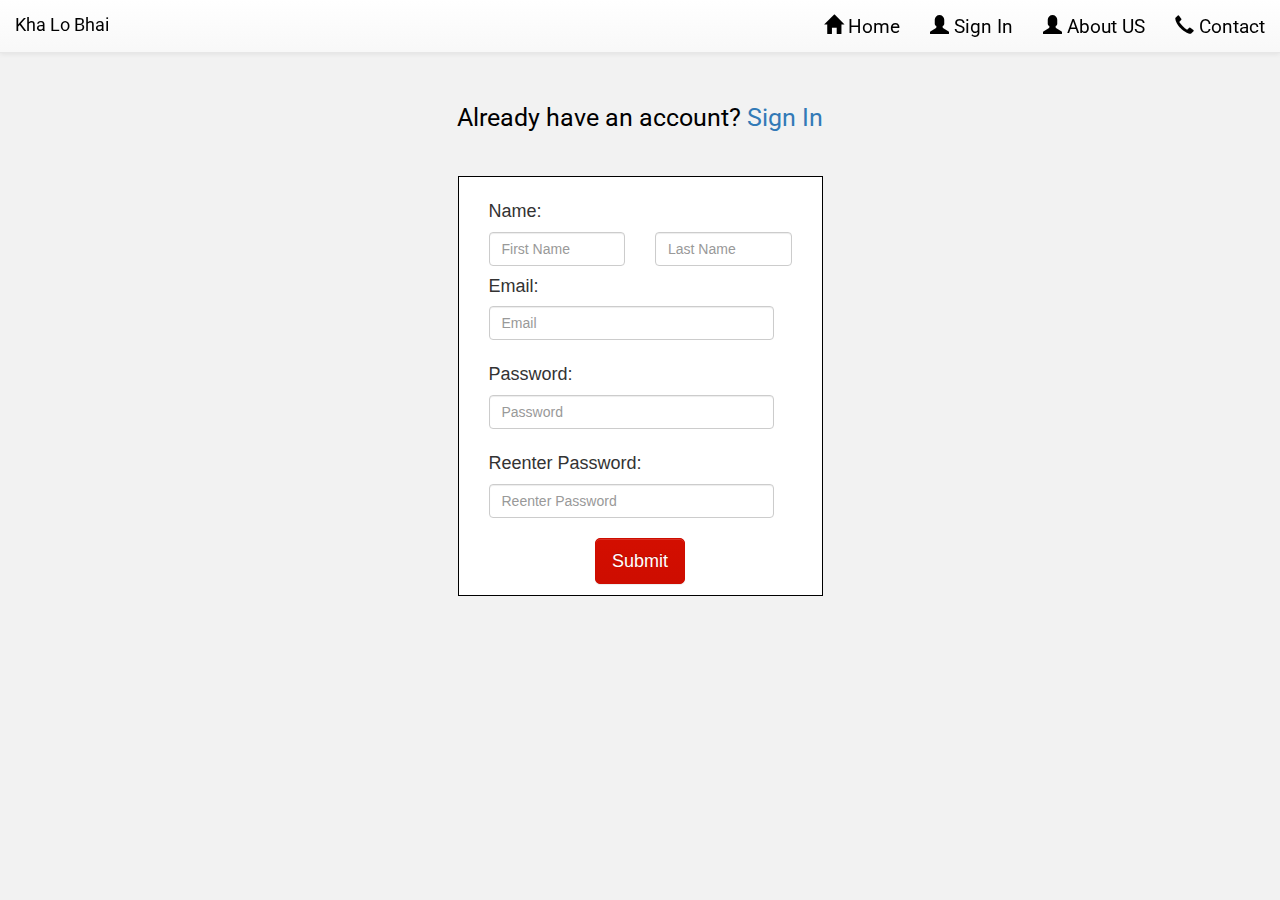
<file: pages/sign-up.html>
<!DOCTYPE html>
<!-- This represents lets the user sign up -->
<html lang="en">
  <head>
    <meta charset="utf-8">
    <meta http-equiv="X-UA-Compatible" content="IE=edge">
    <meta name="viewport" content="width=device-width, initial-scale=1">

    <title>Sign Up</title>

    <!-- Reference to other files -->
    <link rel="stylesheet" href="../css/global.css">
    <link rel="stylesheet" href="../css/sign-up.css">

    <!-- FavIcon -->
    <link rel="shortcut icon" href="../images/tomato.ico" type="image/x-icon">

    <!-- Required Libaries -->
    <link href="../libs/bootstrap-3.3.7-dist/css/bootstrap.min.css" rel="stylesheet">
    <link href="../libs/bootstrap-3.3.7-dist/css/bootstrap-theme.min.css" rel="stylesheet">

    <!-- Font API'S -->
    <link href="https://fonts.googleapis.com/css?family=Oleo+Script|Roboto" rel="stylesheet">

  </head>

  <!-- Navigation bar -->
    <nav class="navbar navbar-default navbar-fixed-top">
      <div class="container-fluid">

        <a href ="../index.html" class = "navbar-brand navbar-left navName" style="color: black">Kha Lo Bhai</a>

        <div class="navbar-header">
          <button type="button" class="navbar-toggle collapsed" style="color: black" data-toggle="collapse" data-target="#navbar" aria-expanded="false" aria-controls="navbar">
            <span class="sr-only">Toggle navigation</span>
            <span class="icon-bar"></span>
            <span class="icon-bar"></span>
            <span class="icon-bar"></span>

          </button>
        </div>

        <!-- Collect the nav links, forms, and other content for toggling -->
        <div id= "navbar" class="navbar-collapse collapse">
          <ul class="nav navbar-nav navbar-right navName2">
            <li><a href="../index.html"><span class="glyphicon glyphicon-home" aria-hidden="true"></span> Home</a></li>

            <li><a href="sign-in.html"><span class="glyphicon glyphicon-user" aria-hidden="true"></span> Sign In</a></li>
            <li><a href="aboutus.html"><span class="glyphicon glyphicon-user" aria-hidden="true"></span> About US</a></li>
            <li><a href="contact.html"><span class="glyphicon glyphicon-earphone" aria-hidden="true"></span> Contact</a></li>
          </ul>

        </div>

      </div>
    </nav>

  <body style="background-color: #F2F2F2">

    <div class="banner">
      Already have an account?
      <a href="sign-in.html">Sign In</a>
    </div>

    <div class="signup-card container-fluid" style="background-color: white">
      <div class="info-section">
        <h4>Name:</h4>
        <form class="short-form col-md-6" role="First Name">
          <input type="text" class="form-control" placeholder="First Name">
        </form>
        <form class="short-form col-md-6" role="Last Name">
          <input type="text" class="form-control" placeholder="Last Name">
        </form>
      </div>

      <div class="info-section">
        <br>
        <h4>Email:</h4>
        <form  class="long-form" role="Email">
          <input type="text" class="form-control" placeholder="Email">
        </form>
      </div>

      <div class="info-section">
        <h4>Password:</h4>
        <form  class="long-form" role="Password">
          <input type="password" class="form-control" placeholder="Password">
        </form>
      </div>

      <div class="info-section">
        <h4>Reenter Password:</h4>
        <form  class="long-form" role="Reenter-Password">
          <input type="password" class="form-control" placeholder="Reenter Password">
        </form>
      </div>
      <center>
      <a href="please-verify.html" class="btn btn-primary btn-lg btn-1"><span title="For customers with small orders">Submit</span></a>
    </center>

    </div>
  <!-- Javascript Libs -->
  <script src="../js/jquery-3.1.1.min.js"></script>
  <script src="../libs/bootstrap-3.3.7-dist/js/bootstrap.min.js"></script>

  </body>

</html>
</file>
<file: css/homepage.css>
u {
    color: black;
}

p {
    color: black;
    font-size: 20px;
    font-family: 'Roboto', sans-serif;
}

h2 {
    text-align: center;
    font-size: 35px;
    color: black;
}

h3 {
    text-align: center;
    font-style: italic;
    font-size: 30px;
    color: black;
}

.contact-icon {
    color: #D30E00;
    padding-right:25px;
}

.main-content {
    z-index: 3;
    width: 100%;
    height: 50%;
    margin: auto;
    position: absolute;
    top: 0; left: 10px; bottom: 0; right: 0;
    text-align: center;
}

.main-content h1 {
    text-shadow: 4px 4px 6px #000000;
    font-size: 80px;
    color: white;
    font-family: 'Oleo Script', cursive;
    opacity:0;
    transition: opacity 0.8s;
}

.main-content h2 {
    color: white;
    text-shadow: 4px 4px 6px #000000;
    opacity:0;
    transition: opacity 0.8s;
}

#delay3 {
    opacity:0;
    transition: opacity 0.8s;
}

.carousel .item img {
    overflow: hidden;
    filter: blur(1px);
}

.carousel-inner {
    max-height: 500px;
    width: 100%;
}

.tutorial {
    padding-top: 60px;
    padding-bottom: 60px;
    text-align: center;
    font-family: 'Roboto', sans-serif;
}

.tutorial img {
    overflow: hidden;
    height: 300px;
    width: 80%;
    border-color: #D30E00;
    border-width: 10px;
    border-style: solid;
    border-radius: 50%;
}

.tutorial p {
    color: black;
    font-size: 25px;
}

.business {
    padding-top: 60px;
    padding-bottom: 50px;
    font-family: 'Roboto', sans-serif;
    background-color: #F2F2F2;
}

.business li {
    font-size: 22px;
    color: black;
}

.business ul {
    margin: auto;
    position: relative;
    top: 0; left: 11em; bottom: 0; right: 0;
}

.credits {
    padding-top: 50px;
    padding-bottom: 50px;
}

.credits p {
    font-size: 25px;
}

.btn {
    margin-right: 30px;
}

.btn-primary {
    background-image: linear-gradient(to bottom,#D30E00 0,#CE0D00 100%) !important;
    background-color: #D30E00 !important;
    border-color: #CE0D00 !important ;
    border-radius: 5px !important;
}

.btn-primary:hover {
    border-color: #D30E00 !important;
}

/* Removes the odd outline when clicking the button */
.btn:focus {
  outline: none !important;
}
</file>
<file: css/global.css>
/* Applies to all the other pages to be consistent */
body {
    padding-top: 50px;
}

/* Navigation Settings */
.navName{
  font-family: 'Roboto', sans-serif;
  font-size: 16pt;
}

.navName2{
  font-family: 'Roboto', sans-serif;
  font-size: 14pt;
  color: black;
}

.navbar-default {
    background-color: white;
}

.navbar-default .navbar-brand,
.navbar-default .navbar-brand:hover,
.navbar-default .navbar-brand:focus {
    color: #FFF;
}

/* Nagivation Link Color */
.navbar-default .navbar-nav > li > a {
    color: black !important;
}

/* Nav Link Hover Color */
.navbar-default .navbar-nav > li > a:hover,
.navbar-default .navbar-nav > li > a:focus {
    background-color: #D30E00 !important;
    color: white !important;
}

.navbar-default .navbar-text {
    color: black;
}

/* Responsive Button Border */
.navbar-default .navbar-toggle {
    border-color: black;
    border-radius: 5px;
    border-width: 1px;
}

/* Responsive Button Background */
.navbar-default .navbar-toggle:hover,
.navbar-default .navbar-toggle:focus {
    background-color: white;
}

/* Responsive Button Icon-color */
.navbar-default .navbar-toggle .icon-bar {
    background-color: black;
}

.btn-primary {
    background-image: linear-gradient(to bottom,#D30E00 0,#CE0D00 100%) !important;
    background-color: #D30E00 !important;
    border-color: #CE0D00 !important ;
    border-radius: 5px !important;
}

.btn-primary:hover {
    border-color: #D30E00 !important;
}
</file>
<file: css/checkout.css>
.signup-card
{
  width: 80%;
  margin-top: 50px;
  margin-bottom: 50px;
  margin-left: 40px;
  margin-right: 40px;
  border: 1px solid black;
}

.signup-card h4
{
  margin-left: 15px;
}

.info-section
{
  padding-top: 15px;
}

.short-form
{
  width: 100px;
}

.long-form
{
  padding-left: 15px;
  width: 300px;
}

.btn
{
  margin-top: 20px;
}

.btn-primary
{
  background-image: linear-gradient(to bottom, #D30E00 0, #CE0D00 100%) !important;
  background-color: #D30E00 !important;
  border-color: #CE0D00 !important;
  border-radius: 5px !important;
}

.btn-primary:hover
{
  border-color: #D30E00 !important;
}

.btn:focus
{
  outline: none !important;
}

/* Footer Stuff */
.panel-footer
{
  height: 100px;
}

.panel-danger>.panel-heading {
    color: #FFFFFF !important;
    background-color: #D30E00 !important;
    border-color: #CE0D00 !important;
    background-image: linear-gradient(to bottom,#D30E00,#CE0D00 100%) !important;
}

.quantity
{
  float: right;
}

.footer-distributed
{
  background-color: #292c2f;
  box-shadow: 0 1px 1px 0 rgba(0, 0, 0, 0.12);
  box-sizing: border-box;
  width: 100%;
  text-align: left;
  font: bold 16px sans-serif;
  padding: 30px;
}

.footer-distributed .footer-left,
.footer-distributed .footer-center,
.footer-distributed .footer-right
{
  display: inline-block;
  vertical-align: top;
}

/* Footer left */

.footer-distributed .footer-left
{
  width: 40%;
}

.footer-distributed h3
{
  color: #ffffff;
  font: normal 36px 'Cookie';
  margin: 0;
}

.footer-distributed h3 span
{
  color: #5383d3;
}

/* Footer links */

.footer-distributed .footer-links
{
  color: #ffffff;
  margin: 20px 0 12px;
  padding: 0;
}

.footer-distributed .footer-links a
{
  display: inline-block;
  line-height: 1.8;
  text-decoration: none;
  color: inherit;
}

.footer-distributed .footer-company-name
{
  color: #8f9296;
  font-size: 14px;
  font-weight: normal;
  margin: 0;
}

/* footer center */

.footer-distributed .footer-center
{
  width: 35%;
}

.footer-distributed .footer-center i
{
  background-color: #33383b;
  color: #ffffff;
  font-size: 25px;
  width: 38px;
  height: 38px;
  border-radius: 50%;
  text-align: center;
  line-height: 42px;
  margin: 10px 15px;
  vertical-align: middle;
}

.footer-distributed .footer-center i.fa-envelope
{
  font-size: 17px;
  line-height: 38px;
}

.footer-distributed .footer-center p
{
  display: inline-block;
  color: #ffffff;
  vertical-align: middle;
  margin: 0;
}

.footer-distributed .footer-center p span
{
  display: block;
  font-weight: normal;
  font-size: 14px;
  line-height: 2;
}

.footer-distributed .footer-center p a
{
  color: #5383d3;
  text-decoration: none;
}

/* Footer right */

.footer-distributed .footer-right
{
  width: 20%;
}

.footer-distributed .footer-company-about
{
  line-height: 20px;
  color: #92999f;
  font-size: 13px;
  font-weight: normal;
  margin: 0;
}

.footer-distributed .footer-company-about span
{
  display: block;
  color: #ffffff;
  font-size: 14px;
  font-weight: bold;
  margin-bottom: 20px;
}

.footer-distributed .footer-icons
{
  margin-top: 25px;
}

.footer-distributed .footer-icons a
{
  display: inline-block;
  width: 35px;
  height: 35px;
  background-color: #33383b;
  border-radius: 2px;

  font-size: 20px;
  color: #ffffff;
  text-align: center;
  line-height: 35px;

  margin-right: 3px;
  margin-bottom: 5px;
}

.footer-icons
{
  color: grey;
}

div.right-checkout
{
  position: fixed;
  top: 11%;
  right: 10%;
}
</file>
<file: css/contact.css>
.left-form
{
  margin-left: 110px;
}

.long-form
{
  width: 400px;
}

.message
{
  height: 170px;
}

.right-info
{
  padding-top: 110px;
  margin-left: 80px;
  font-size: 20px;
}

.company-info
{
  padding-top: 15px;
}

.btn-primary
{
  background-image: linear-gradient(to bottom, #D30E00 0, #CE0D00 100%) !important;
  background-color: #D30E00 !important;
  border-color: #CE0D00 !important;
  border-radius: 5px !important;
}

.btn-primary:hover
{
  border-color: #D30E00 !important;
}

.btn:focus
{
  outline: none !important;
}
</file>
<file: css/olive.css>
.daily-specials {
  width: 100%;
  height: 400px;
  overflow: hidden;
}

.daily-specials img
{
  max-height: 500px;
  width: 100%;
  overflow: hidden;
}

.daily-font {
  /* Font Settings */
  color: white;
  text-shadow: 2px 2px 4px #000000;
  font-family: 'Roboto', sans-serif;
}

.daily-font h2 {
  font-size: 50px;
}

.daily-font p {
  font-size: 30px;
}

.daily-price {
  background: linear-gradient(rgba(0, 0, 0, 0.5), rgba(0, 0, 0, 0.5));

  /* Position of the shadow box */
  z-index: 3;
  position: absolute;
  top: 300px;
  right: 0px;
  margin: auto;
  width: 280px;
  height: 150px;

}

.daily-price h2{
  font-size: 100px;
}

.daily-text {
  background: linear-gradient(rgba(0, 0, 0, 0.5), rgba(0, 0, 0, 0.5));

  /* Position of the shadow box */
  z-index: 3;
  width: 400px;
  height: 150px;
  margin: auto;
  position: absolute;
  top: 300px;
}

.menu {
  padding-top: 30px;
  padding-bottom: 30px;
}

.dropdown button {
  width: 100%;
  height: 50px;
}

.dropdown ul {
  width: 100%;
  text-align: center;
}

.left-media-body img {
  width: 300px;
  height: 200px;
  overflow: hidden;
}

.text-wrap {
  float: left;
  margin-right: 10px;
  margin-bottom: 10px;
}

.logo
{
  font-size: 25px;
}

.digit
{
  padding-top: 5px;
  padding-left: 15px;
  padding-right: 15px;
}

.left-media-body
{
  width: 1000px;
  float: left;
}

.right-checkout
{
  float: right;
  width: 340px;
  padding-right: 10px;
}

#appetizer {
  display: block;
}

#main-course {
  display: none;
}

#dessert {
  display: none;
}

#drinks {
  display: none;
}

/* Footer Stuff */
.panel-footer
{
  height: 40px;
}

.panel-danger>.panel-heading {
    color: #FFFFFF !important;
    background-color: #D30E00 !important;
    border-color: #CE0D00 !important;
    background-image: linear-gradient(to bottom,#D30E00,#CE0D00 100%) !important;
}

.quantity
{
  float: right;
}

.footer-distributed
{
  background-color: #292c2f;
  box-shadow: 0 1px 1px 0 rgba(0, 0, 0, 0.12);
  box-sizing: border-box;
  width: 100%;
  text-align: left;
  font: bold 16px sans-serif;
  padding: 30px;
}

.footer-distributed .footer-left,
.footer-distributed .footer-center,
.footer-distributed .footer-right
{
  display: inline-block;
  vertical-align: top;
}

/* Footer left */

.footer-distributed .footer-left
{
  width: 40%;
}

.footer-distributed h3
{
  color: #ffffff;
  font: normal 36px 'Cookie';
  margin: 0;
}

.footer-distributed h3 span
{
  color: #5383d3;
}

/* Footer links */

.footer-distributed .footer-links
{
  color: #ffffff;
  margin: 20px 0 12px;
  padding: 0;
}

.footer-distributed .footer-links a
{
  display: inline-block;
  line-height: 1.8;
  text-decoration: none;
  color: inherit;
}

.footer-distributed .footer-company-name
{
  color: #8f9296;
  font-size: 14px;
  font-weight: normal;
  margin: 0;
}

/* footer center */

.footer-distributed .footer-center
{
  width: 35%;
}

.footer-distributed .footer-center i
{
  background-color: #33383b;
  color: #ffffff;
  font-size: 25px;
  width: 38px;
  height: 38px;
  border-radius: 50%;
  text-align: center;
  line-height: 42px;
  margin: 10px 15px;
  vertical-align: middle;
}

.footer-distributed .footer-center i.fa-envelope
{
  font-size: 17px;
  line-height: 38px;
}

.footer-distributed .footer-center p
{
  display: inline-block;
  color: #ffffff;
  vertical-align: middle;
  margin: 0;
}

.footer-distributed .footer-center p span
{
  display: block;
  font-weight: normal;
  font-size: 14px;
  line-height: 2;
}

.footer-distributed .footer-center p a
{
  color: #5383d3;
  text-decoration: none;
}

/* Footer right */

.footer-distributed .footer-right
{
  width: 20%;
}

.footer-distributed .footer-company-about
{
  line-height: 20px;
  color: #92999f;
  font-size: 13px;
  font-weight: normal;
  margin: 0;
}

.footer-distributed .footer-company-about span
{
  display: block;
  color: #ffffff;
  font-size: 14px;
  font-weight: bold;
  margin-bottom: 20px;
}

.footer-distributed .footer-icons
{
  margin-top: 25px;
}

.footer-distributed .footer-icons a
{
  display: inline-block;
  width: 35px;
  height: 35px;
  background-color: #33383b;
  border-radius: 2px;

  font-size: 20px;
  color: #ffffff;
  text-align: center;
  line-height: 35px;

  margin-right: 3px;
  margin-bottom: 5px;
}

.footer-icons
{
  color: grey;
}

/* Checkout Stuff */
#check1 {
  display: none;
}

#check2 {
  display: none;
}

#check3 {
  display: none;
}

#check4 {
  display: none;
}
</file>
<file: css/select.css>
.choose {
    padding-top: 20px;
    text-align: center;
    font-family: 'Roboto', sans-serif;
}

.choose img {
    overflow: hidden;
    height: 300px;
    width: 80%;
    border-color: #D30E00;
    border-width: 10px;
    border-style: solid;
    border-radius: 10%;
}

.choose p {
    color: black;
    font-size: 25px;
}
</file>
<file: css/sign-in.css>
.banner
{
  font-family: 'Roboto', sans-serif;
  font-size: 25px;
  color: black;
  text-align: center;
  padding-top: 50px;
}

.social-media-button
{
  padding-top: 10px;
}

.signin-card
{
  width: 365px;
  height: 310px;
  margin-left: 500px;
  margin-top: 20px;
  border: 1px solid black;
}

.signin-card h4
{
  margin-left: 15px;
}

.info-section
{
  padding-top: 15px;
}

.short-form
{
  width: 100px;
}

.long-form
{
  padding-left: 15px;
  width: 300px;
}

.checkbox
{
  padding-left: 35px
}

.forgot-password
{
  padding-left: 15px;
  font-style: italic;
  color: black;
}

.btn
{
  margin-top: 3px;
}

.btn-primary
{
  background-image: linear-gradient(to bottom, #D30E00 0, #CE0D00 100%) !important;
  background-color: #D30E00 !important;
  border-color: #CE0D00 !important;
  border-radius: 5px !important;
}

.btn-primary:hover
{
  border-color: #D30E00 !important;
}

.btn:focus
{
  outline: none !important;
}
</file>
<file: css/sign-up.css>
.banner
{
  font-family: 'Roboto', sans-serif;
  font-size: 25px;
  color: black;
  text-align: center;
  padding-top: 50px;
}

.signup-card
{
  width: 365px;
  height: 420px;
  margin-left: 500px;
  margin-top: 40px;
  border: 1px solid black;
}

.signup-card h4
{
  margin-left: 15px;
}

.info-section
{
  padding-top: 15px;
}

.short-form
{
  width: 100px;
}

.long-form
{
  padding-left: 15px;
  width: 300px;
}

.btn
{
  margin-top: 20px;
}

.btn-primary
{
  background-image: linear-gradient(to bottom, #D30E00 0, #CE0D00 100%) !important;
  background-color: #D30E00 !important;
  border-color: #CE0D00 !important;
  border-radius: 5px !important;
}

.btn-primary:hover
{
  border-color: #D30E00 !important;
}

.btn:focus
{
  outline: none !important;
}
</file>
